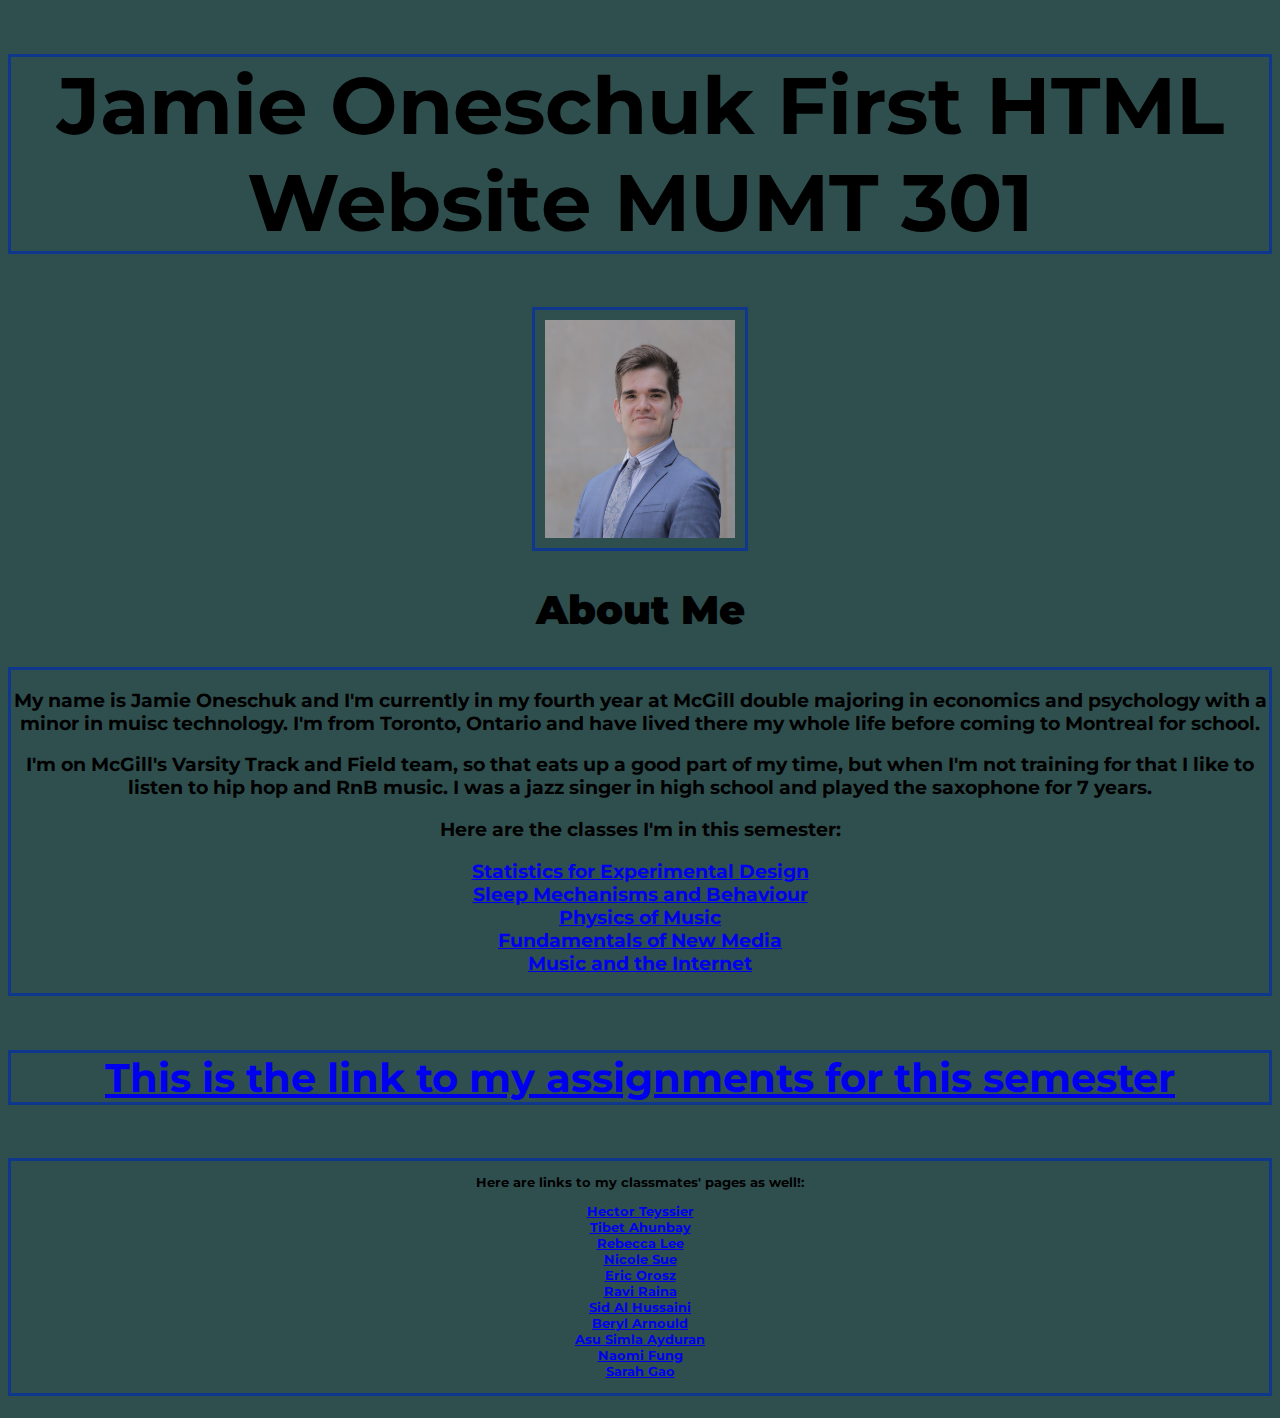
<file: index.html>
<!DOCTYPE html>
<html>
    <head>
        <meta charset="utf-8">
        <link href="https://fonts.googleapis.com/css2?family=Montserrat&display=swap" rel="stylesheet">
        <link href="main.css" rel="stylesheet" type="text/css">
        <title>Jamie Oneschuk</title>
    </head>
    <body class="background">
        <h1 class="text3">Jamie Oneschuk First HTML Website MUMT 301</h1>
        <img class= "headshot" src="Headshot.jpg" width="213.5" height="218.25">
        <h2 class="text1"><strong>About Me</strong></h2>
        <h3 class="text2"><p>My name is Jamie Oneschuk and I'm currently in my fourth year at McGill double majoring in economics and psychology with a minor in muisc technology. I'm from Toronto, Ontario and have lived there my whole life before coming to Montreal for school. 
        <br><p>I'm on McGill's Varsity Track and Field team, so that eats up a good part of my time, but when I'm not training for that I like to listen to hip hop and RnB music. I was a jazz singer in high school and played the saxophone for 7 years.</p>
       <p>Here are the classes I'm in this semester: </p>
       <a href="https://www.mcgill.ca/study/2021-2022/courses/psyc-305"> Statistics for Experimental Design</a><br>
       <a href="https://www.mcgill.ca/study/2021-2022/courses/psyc-444"> Sleep Mechanisms and Behaviour</a><br>
       <a href="https://www.mcgill.ca/study/2021-2022/courses/phys-224"> Physics of Music</a><br>
       <a href="https://www.mcgill.ca/study/2021-2022/courses/mumt-202"> Fundamentals of New Media</a><br>
       <a href="https://www.mcgill.ca/study/2021-2022/courses/mumt-301"> Music and the Internet</a><br></p></h3>
       <h4 class="text1"><a href="assignments.html">This is the link to my assignments for this semester
       </a></h4>
      <h5><div><p>Here are links to my classmates' pages as well!: </p></div> 
       <p><a href="https://mumt301.github.io/hteyssier">Hector Teyssier</a><br>
        <a href="https://mumt301.github.io/tibetahunbay_assignment1">Tibet Ahunbay</a><br>
        <a href="https://mumt301.github.io/Rebecca-Lee">Rebecca Lee</a><br>
        <a href="https://mumt301.github.io/nicolesue">Nicole Sue</a><br>
        <a href="https://mumt301.github.io/orosze">Eric Orosz</a><br>
        <a href="https://mumt301.github.io/raviraina">Ravi Raina</a><br>
        <a href="https://mumt301.github.io/SidAlHussaini">Sid Al Hussaini</a><br>
        <a href="https://mumt301.github.io/beryl">Beryl Arnould</a><br>
        <a href="https://mumt301.github.io/Asu_Simla_Ayduran">Asu Simla Ayduran</a><br>
        <a href="https://mumt301.github.io/naomifung01">Naomi Fung</a><br>
        <a href="https://mumt301.github.io/Sarah-Gao">Sarah Gao</a><br></h5>
    
    </body>
</html>
</file>
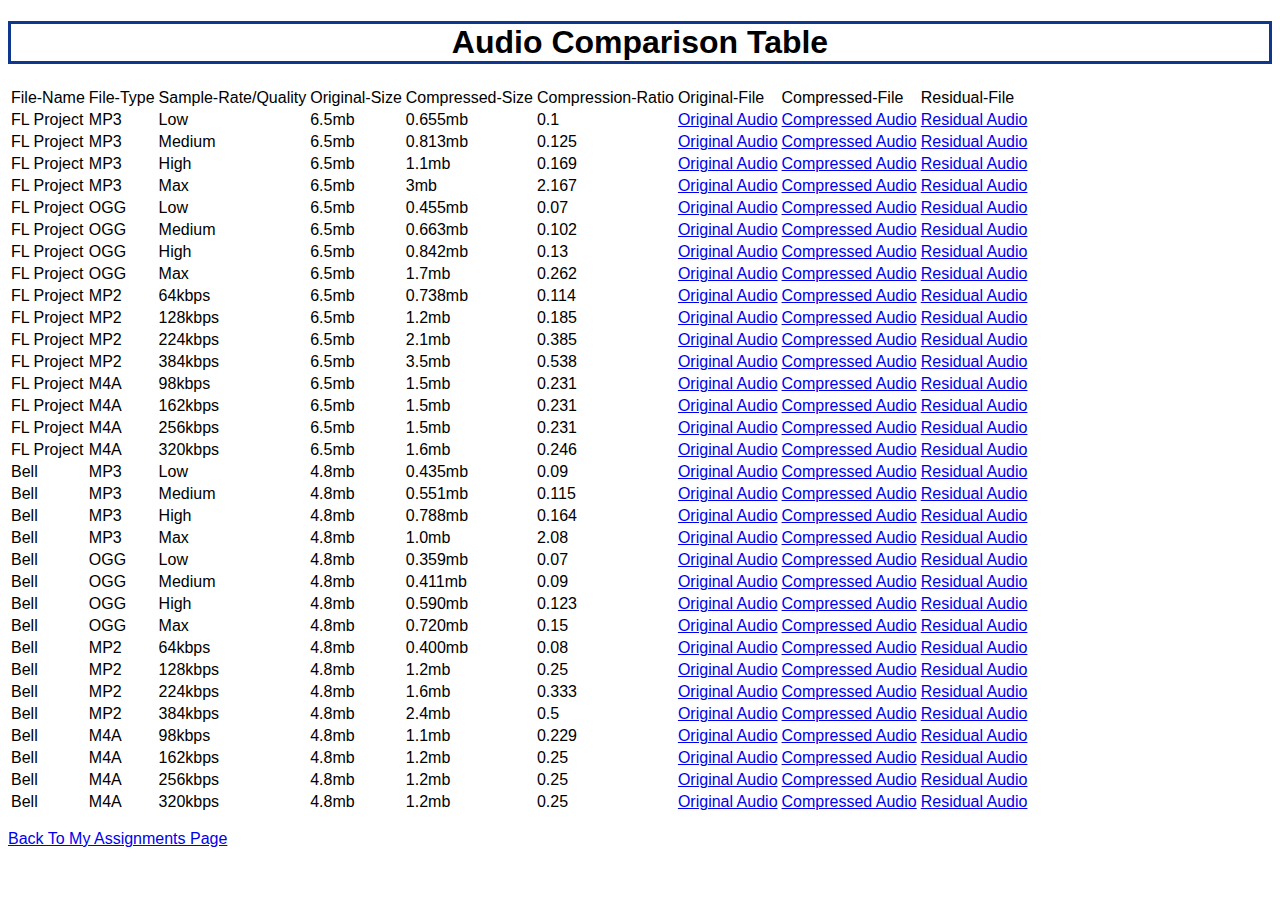
<file: Assignment-4.html>
<!DOCTYPE html>
<html>
  <head>
    <title>Assignment-4 Table</title>
    <meta name="viewport" content="width=device-width, initial-scale=1">
    <link rel="stylesheet" href="main.css">
  </head>
    <body onLoad="displayTable();">
      <h1>Audio Comparison Table</h1>
        <div id="table" class="container"></div>
                
        <script>
          let ass4_table = [{ 
            'file-name':'File-Name',
            'file-type':'File-Type',
            'sample-rate': 'Sample-Rate/Quality',
            'orig-size': 'Original-Size',
            'comp-size':'Compressed-Size',
            'ratio':'Compression-Ratio',
            'orig-file': 'Original-File',
            'comp-file':'Compressed-File',
            'res-file':'Residual-File'
            },
            { 
            'file-name':'FL Project',
            'file-type':'MP3',
            'sample-rate': 'Low',
            'orig-size': '6.5mb',
            'comp-size':'0.655mb',
            'ratio':'0.1',
            'orig-file': '<a href="Original 1 min.wav"> Original Audio </a>',
            'comp-file':'<a href="mp3-low.wav"> Compressed Audio </a>',
            'res-file':'<a href="mp3-low-res.wav"> Residual Audio </a>',
            },{ 
            'file-name':'FL Project',
            'file-type':'MP3',
            'sample-rate': 'Medium',
            'orig-size': '6.5mb',
            'comp-size':'0.813mb',
            'ratio':'0.125',
            'orig-file': '<a href="Original 1 min.wav"> Original Audio </a>',
            'comp-file':'<a href="mp3-medium.wav"> Compressed Audio </a>',
            'res-file':'<a href="mp3-medium-res.wav"> Residual Audio </a>',
            },{ 
            'file-name':'FL Project',
            'file-type':'MP3',
            'sample-rate': 'High',
            'orig-size': '6.5mb',
            'comp-size':'1.1mb',
            'ratio':'0.169',
            'orig-file': '<a href="Original 1 min.wav"> Original Audio </a>',
            'comp-file':'<a href="mp3-high.wav"> Compressed Audio </a>',
            'res-file':'<a href="mp3-high-res.wav"> Residual Audio </a>',
            },{ 
            'file-name':'FL Project',
            'file-type':'MP3',
            'sample-rate': 'Max',
            'orig-size': '6.5mb',
            'comp-size':'3mb',
            'ratio':'2.167',
            'orig-file': '<a href="Original 1 min.wav"> Original Audio </a>',
            'comp-file':'<a href="mp3-max.wav"> Compressed Audio </a>',
            'res-file':'<a href="mp3-max-res.wav"> Residual Audio </a>',
            },{ 
            'file-name':'FL Project',
            'file-type':'OGG',
            'sample-rate': 'Low',
            'orig-size': '6.5mb',
            'comp-size':'0.455mb',
            'ratio':'0.07',
            'orig-file': '<a href="Original 1 min.wav"> Original Audio </a>',
            'comp-file':'<a href="ogg-low.wav"> Compressed Audio </a>',
            'res-file':'<a href="ogg-low-res.wav"> Residual Audio </a>',
            },{ 
            'file-name':'FL Project',
            'file-type':'OGG',
            'sample-rate': 'Medium',
            'orig-size': '6.5mb',
            'comp-size':'0.663mb',
            'ratio':'0.102',
            'orig-file': '<a href="Original 1 min.wav"> Original Audio </a>',
            'comp-file':'<a href="ogg-medium.wav"> Compressed Audio </a>',
            'res-file':'<a href="ogg-medium-res.wav"> Residual Audio </a>',
            },{ 
            'file-name':'FL Project',
            'file-type':'OGG',
            'sample-rate': 'High',
            'orig-size': '6.5mb',
            'comp-size':'0.842mb',
            'ratio':'0.13',
            'orig-file': '<a href="Original 1 min.wav"> Original Audio </a>',
            'comp-file':'<a href="ogg-high.wav"> Compressed Audio </a>',
            'res-file':'<a href="ogg-high-res.wav"> Residual Audio </a>',
            },{ 
            'file-name':'FL Project',
            'file-type':'OGG',
            'sample-rate': 'Max',
            'orig-size': '6.5mb',
            'comp-size':'1.7mb',
            'ratio':'0.262',
            'orig-file': '<a href="Original 1 min.wav"> Original Audio </a>',
            'comp-file':'<a href="ogg-max.wav"> Compressed Audio </a>',
            'res-file':'<a href="ogg-max-res.wav"> Residual Audio </a>',
            },{ 
            'file-name':'FL Project',
            'file-type':'MP2',
            'sample-rate': '64kbps',
            'orig-size': '6.5mb',
            'comp-size':'0.738mb',
            'ratio':'0.114',
            'orig-file': '<a href="Original 1 min.wav"> Original Audio </a>',
            'comp-file':'<a href="mp2-80.wav"> Compressed Audio </a>',
            'res-file':'<a href="mp2-80-res.wav"> Residual Audio </a>',
            },{ 
            'file-name':'FL Project',
            'file-type':'MP2',
            'sample-rate': '128kbps',
            'orig-size': '6.5mb',
            'comp-size':'1.2mb',
            'ratio':'0.185',
            'orig-file': '<a href="Original 1 min.wav"> Original Audio </a>',
            'comp-file':'<a href="mp2-128.wav"> Compressed Audio </a>',
            'res-file':'<a href="mp2-128-res.wav"> Residual Audio </a>',
            },{ 
            'file-name':'FL Project',
            'file-type':'MP2',
            'sample-rate': '224kbps',
            'orig-size': '6.5mb',
            'comp-size':'2.1mb',
            'ratio':'0.385',
            'orig-file': '<a href="Original 1 min.wav"> Original Audio </a>',
            'comp-file':'<a href="mp2-224.wav"> Compressed Audio </a>',
            'res-file':'<a href="mp2-224-res.wav"> Residual Audio </a>',
            },{ 
            'file-name':'FL Project',
            'file-type':'MP2',
            'sample-rate': '384kbps',
            'orig-size': '6.5mb',
            'comp-size':'3.5mb',
            'ratio':'0.538',
           'orig-file': '<a href="Original 1 min.wav"> Original Audio </a>',
            'comp-file':'<a href="mp2-384.wav"> Compressed Audio </a>',
            'res-file':'<a href="mp2-384-res.wav"> Residual Audio </a>',
            },{ 
            'file-name':'FL Project',
            'file-type':'M4A',
            'sample-rate': '98kbps',
            'orig-size': '6.5mb',
            'comp-size':'1.5mb',
            'ratio':'0.231',
            'orig-file': '<a href="Original 1 min.wav"> Original Audio </a>',
            'comp-file':'<a href="m4a-98.wav"> Compressed Audio </a>',
            'res-file':'<a href="m4a-98-res.wav"> Residual Audio </a>',
            },{ 
            'file-name':'FL Project',
            'file-type':'M4A',
            'sample-rate': '162kbps',
            'orig-size': '6.5mb',
            'comp-size':'1.5mb',
            'ratio':'0.231',
            'orig-file': '<a href="Original 1 min.wav"> Original Audio </a>',
            'comp-file':'<a href="m4a-162.wav"> Compressed Audio </a>',
            'res-file':'<a href="m4a-162-res.wav"> Residual Audio </a>',
            },{ 
            'file-name':'FL Project',
            'file-type':'M4A',
            'sample-rate': '256kbps',
            'orig-size': '6.5mb',
            'comp-size':'1.5mb',
            'ratio':'0.231',
            'orig-file': '<a href="Original 1 min.wav"> Original Audio </a>',
            'comp-file':'<a href="m4a-256.wav"> Compressed Audio </a>',
            'res-file':'<a href="m4a-256-res.wav"> Residual Audio </a>',
            },
            { 
            'file-name':'FL Project',
            'file-type':'M4A',
            'sample-rate': '320kbps',
            'orig-size': '6.5mb',
            'comp-size':'1.6mb',
            'ratio':'0.246',
            'orig-file': '<a href="Original 1 min.wav"> Original Audio </a>',
            'comp-file':'<a href="m4a-320.wav"> Compressed Audio </a>',
            'res-file':'<a href="m4a-320-res.wav"> Residual Audio </a>',
            },







            {'file-name':'Bell',
            'file-type':'MP3',
            'sample-rate': 'Low',
            'orig-size': '4.8mb',
            'comp-size':'0.435mb',
            'ratio':'0.09',
            'orig-file': '<a href="bell.wav"> Original Audio </a>',
            'comp-file':'<a href="mp3-low-2.wav"> Compressed Audio </a>',
            'res-file':'<a href="mp3-low-res-2.wav"> Residual Audio </a>',
            },{ 
            'file-name':'Bell',
            'file-type':'MP3',
            'sample-rate': 'Medium',
            'orig-size': '4.8mb',
            'comp-size':'0.551mb',
            'ratio':'0.115',
            'orig-file': '<a href="bell.wav"> Original Audio </a>',
            'comp-file':'<a href="mp3-medium-2.wav"> Compressed Audio </a>',
            'res-file':'<a href="mp3-medium-res-2.wav"> Residual Audio </a>',
            },{ 
            'file-name':'Bell',
            'file-type':'MP3',
            'sample-rate': 'High',
            'orig-size': '4.8mb',
            'comp-size':'0.788mb',
            'ratio':'0.164',
            'orig-file': '<a href="bell.wav"> Original Audio </a>',
            'comp-file':'<a href="mp3-high-2.wav"> Compressed Audio </a>',
            'res-file':'<a href="mp3-high-res-2.wav"> Residual Audio </a>',
            },{ 
            'file-name':'Bell',
            'file-type':'MP3',
            'sample-rate': 'Max',
            'orig-size': '4.8mb',
            'comp-size':'1.0mb',
            'ratio':'2.08',
            'orig-file': '<a href="bell.wav"> Original Audio </a>',
            'comp-file':'<a href="mp3-max-2.wav"> Compressed Audio </a>',
            'res-file':'<a href="mp3-max-res-2.wav"> Residual Audio </a>',
            },{ 
            'file-name':'Bell',
            'file-type':'OGG',
            'sample-rate': 'Low',
            'orig-size': '4.8mb',
            'comp-size':'0.359mb',
            'ratio':'0.07',
            'orig-file': '<a href="bell.wav"> Original Audio </a>',
            'comp-file':'<a href="ogg-low-2.wav"> Compressed Audio </a>',
            'res-file':'<a href="ogg-low-res-2.wav"> Residual Audio </a>',
            },{ 
            'file-name':'Bell',
            'file-type':'OGG',
            'sample-rate': 'Medium',
            'orig-size': '4.8mb',
            'comp-size':'0.411mb',
            'ratio':'0.09',
            'orig-file': '<a href="bell.wav"> Original Audio </a>',
            'comp-file':'<a href="ogg-medium-2.wav"> Compressed Audio </a>',
            'res-file':'<a href="ogg-medium-res-2.wav"> Residual Audio </a>',
            },{ 
            'file-name':'Bell',
            'file-type':'OGG',
            'sample-rate': 'High',
            'orig-size': '4.8mb',
            'comp-size':'0.590mb',
            'ratio':'0.123',
            'orig-file': '<a href="bell.wav"> Original Audio </a>',
            'comp-file':'<a href="ogg-high-2.wav"> Compressed Audio </a>',
            'res-file':'<a href="ogg-high-res-2.wav"> Residual Audio </a>',
            },{ 
            'file-name':'Bell',
            'file-type':'OGG',
            'sample-rate': 'Max',
            'orig-size': '4.8mb',
            'comp-size':'0.720mb',
            'ratio':'0.15',
            'orig-file': '<a href="bell.wav"> Original Audio </a>',
            'comp-file':'<a href="ogg-max-2.wav"> Compressed Audio </a>',
            'res-file':'<a href="ogg-max-res-2.wav"> Residual Audio </a>',
            },{ 
            'file-name':'Bell',
            'file-type':'MP2',
            'sample-rate': '64kbps',
            'orig-size': '4.8mb',
            'comp-size':'0.400mb',
            'ratio':'0.08',
            'orig-file': '<a href="bell.wav"> Original Audio </a>',
            'comp-file':'<a href="mp2-64-2.wav"> Compressed Audio </a>',
            'res-file':'<a href="mp2-63-res-2.wav"> Residual Audio </a>',
            },{ 
            'file-name':'Bell',
            'file-type':'MP2',
            'sample-rate': '128kbps',
            'orig-size': '4.8mb',
            'comp-size':'1.2mb',
            'ratio':'0.25',
            'orig-file': '<a href="bell.wav"> Original Audio </a>',
            'comp-file':'<a href="mp2-128-2.wav"> Compressed Audio </a>',
            'res-file':'<a href="mp2-128-res-2.wav"> Residual Audio </a>',
            },{ 
            'file-name':'Bell',
            'file-type':'MP2',
            'sample-rate': '224kbps',
            'orig-size': '4.8mb',
            'comp-size':'1.6mb',
            'ratio':'0.333',
            'orig-file': '<a href="bell.wav"> Original Audio </a>',
            'comp-file':'<a href="mp2-256-2.wav"> Compressed Audio </a>',
            'res-file':'<a href="mp2-256-res-2.wav"> Residual Audio </a>',
            },{ 
            'file-name':'Bell',
            'file-type':'MP2',
            'sample-rate': '384kbps',
            'orig-size': '4.8mb',
            'comp-size':'2.4mb',
            'ratio':'0.5',
           'orig-file': '<a href="bell.wav"> Original Audio </a>',
            'comp-file':'<a href="mp2-384-2.wav"> Compressed Audio </a>',
            'res-file':'<a href="mp2-384-res-2.wav"> Residual Audio </a>',
            },{ 
            'file-name':'Bell',
            'file-type':'M4A',
            'sample-rate': '98kbps',
            'orig-size': '4.8mb',
            'comp-size':'1.1mb',
            'ratio':'0.229',
            'orig-file': '<a href="bell.wav"> Original Audio </a>',
            'comp-file':'<a href="m4a-98-2.wav"> Compressed Audio </a>',
            'res-file':'<a href="m4a-98-res-2.wav"> Residual Audio </a>',
            },{ 
            'file-name':'Bell',
            'file-type':'M4A',
            'sample-rate': '162kbps',
            'orig-size': '4.8mb',
            'comp-size':'1.2mb',
            'ratio':'0.25',
            'orig-file': '<a href="bell.wav"> Original Audio </a>',
            'comp-file':'<a href="m4a-162-2.wav"> Compressed Audio </a>',
            'res-file':'<a href="m4a-162-res-2.wav"> Residual Audio </a>',
            },{ 
            'file-name':'Bell',
            'file-type':'M4A',
            'sample-rate': '256kbps',
            'orig-size': '4.8mb',
            'comp-size':'1.2mb',
            'ratio':'0.25',
            'orig-file': '<a href="bell.wav"> Original Audio </a>',
            'comp-file':'<a href="m4a-256-2.wav"> Compressed Audio </a>',
            'res-file':'<a href="m4a-256-res-2.wav"> Residual Audio </a>',
            },
            { 
            'file-name':'Bell',
            'file-type':'M4A',
            'sample-rate': '320kbps',
            'orig-size': '4.8mb',
            'comp-size':'1.2mb',
            'ratio':'0.25',
            'orig-file': '<a href="bell.wav"> Original Audio </a>',
            'comp-file':'<a href="m4a-320-2.wav"> Compressed Audio </a>',
            'res-file':'<a href="m4a-320-res-2.wav"> Residual Audio </a>',
            },
        
        
        ]
      
          function displayTable() {
            let table = document.createElement('table');
            table.id = "comp_table"
            for (row = 0; row < ass4_table.length; row++) {
              tr = document.createElement('tr');
              let columns = Object.keys(ass4_table[row]);
              for (col = 0; col < columns.length; col++) {
                td = document.createElement('td');
                tr.appendChild(td);
                td.innerHTML = ass4_table[row][columns[col]];
              }
              table.appendChild(tr);
            }
            document.getElementById("table").appendChild(table);
          }
        </script>

<p><a href="assignments.html">Back To My Assignments Page</a></p>
      </body>
</html>

</body>
</html>
</file>
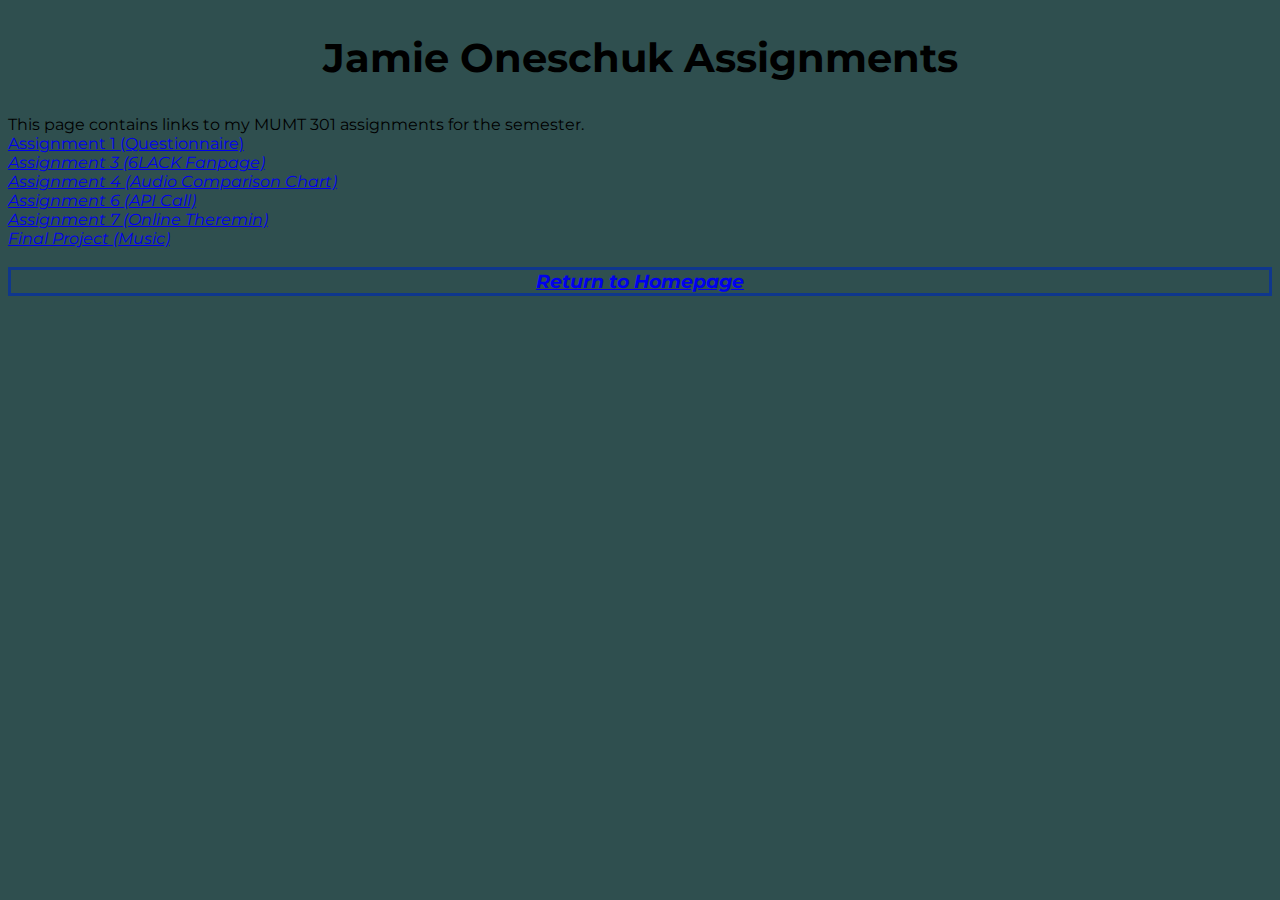
<file: assignments.html>
<!DOCTYPE html>
 <html>
 <head>
  <meta charset="utf-8">
  <link href="https://fonts.googleapis.com/css2?family=Montserrat&display=swap" rel="stylesheet">
  <link href="main.css" rel="stylesheet" type="text/css">
  <title>Assignments Page MUMT 301</title>
 </head>
 <body class="background">
  <h2 class="text1">Jamie Oneschuk Assignments</h2>
  <p>This page contains links to my MUMT 301 assignments for the semester.<br>
  <a href="questionnaire.txt">Assignment 1 (Questionnaire)<em></a><br>
  <a href="fanpage.html">Assignment 3 (6LACK Fanpage)<em></a><br>
  <a href="Assignment-4.html">Assignment 4 (Audio Comparison Chart)<em></a><br>
  <a href="form.html">Assignment 6 (API Call)<em></a><br>
  <a href="theremin.html">Assignment 7 (Online Theremin)<em></a><br>
  <a href="https://soundcloud.com/user-130285910">Final Project (Music)<em></a><br>
<h3><a href="index.html">Return to Homepage</a></h3>
 </body>
 </html>
</file>
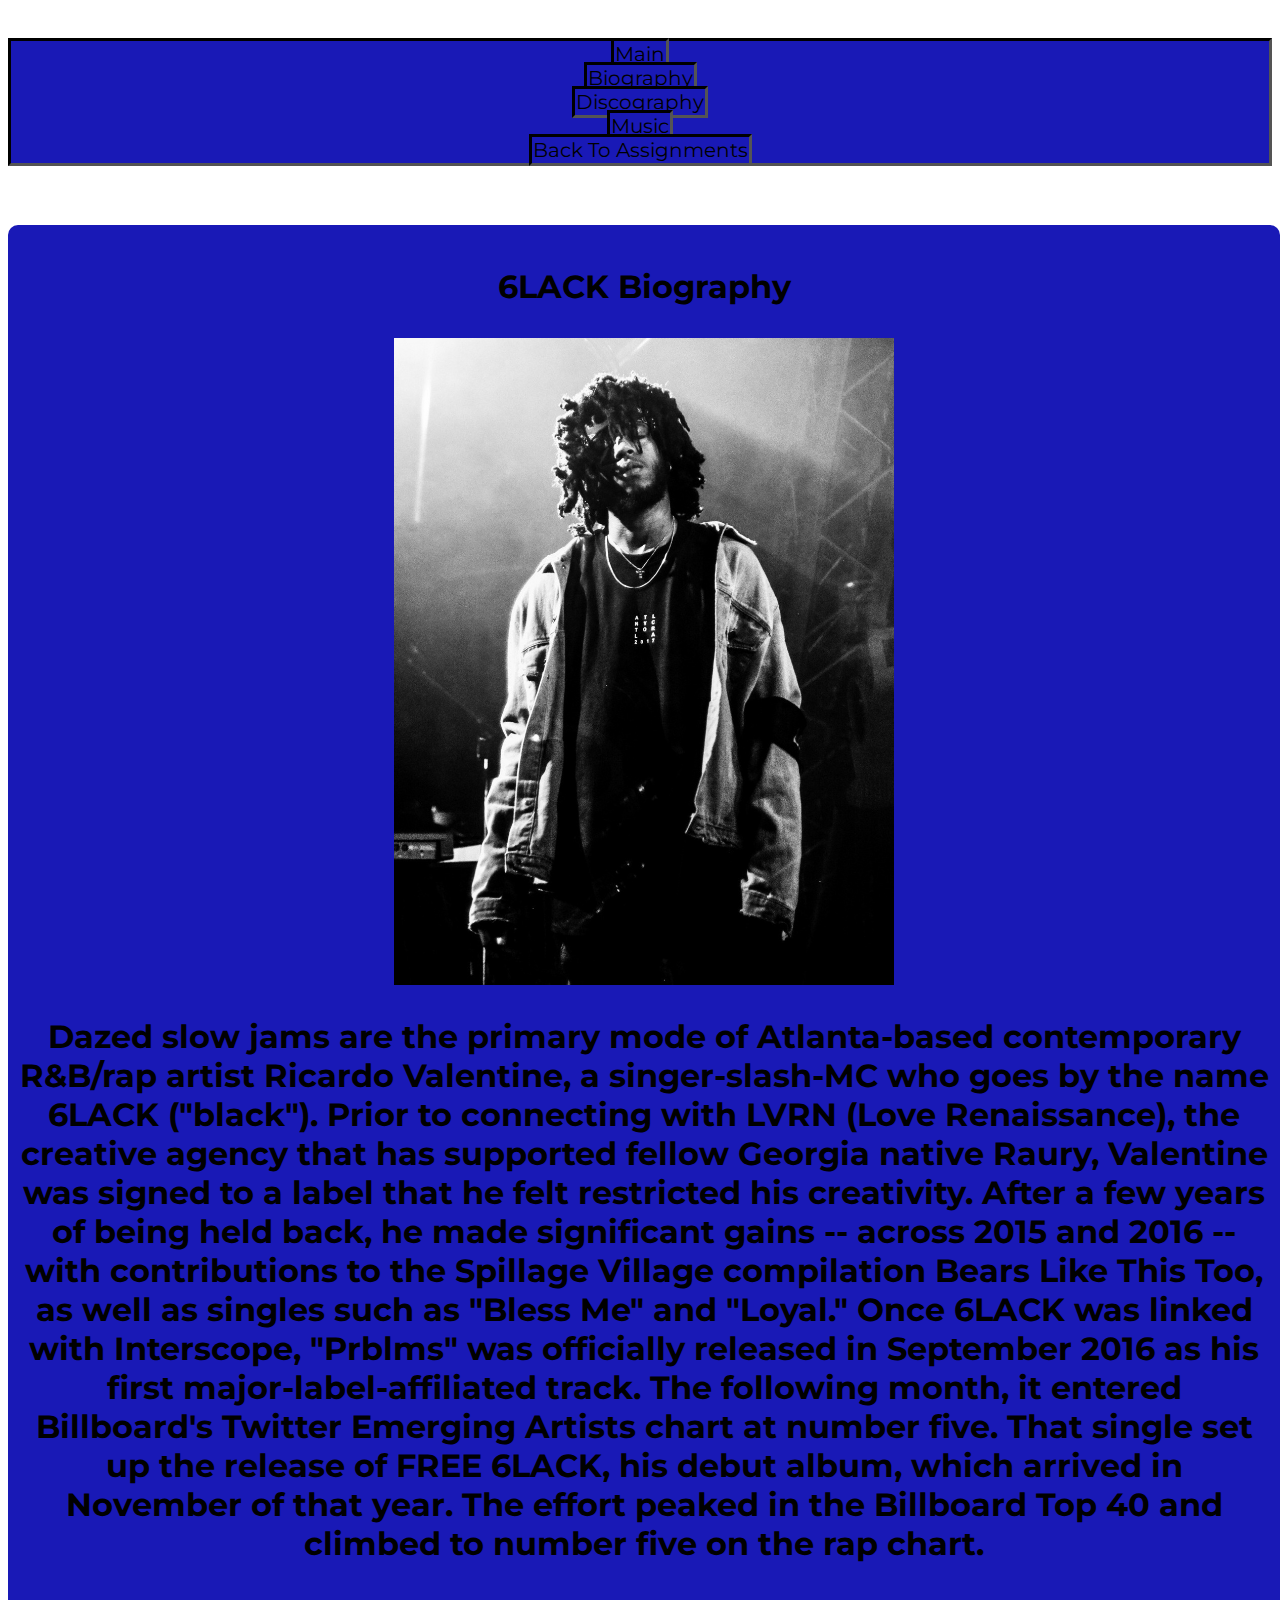
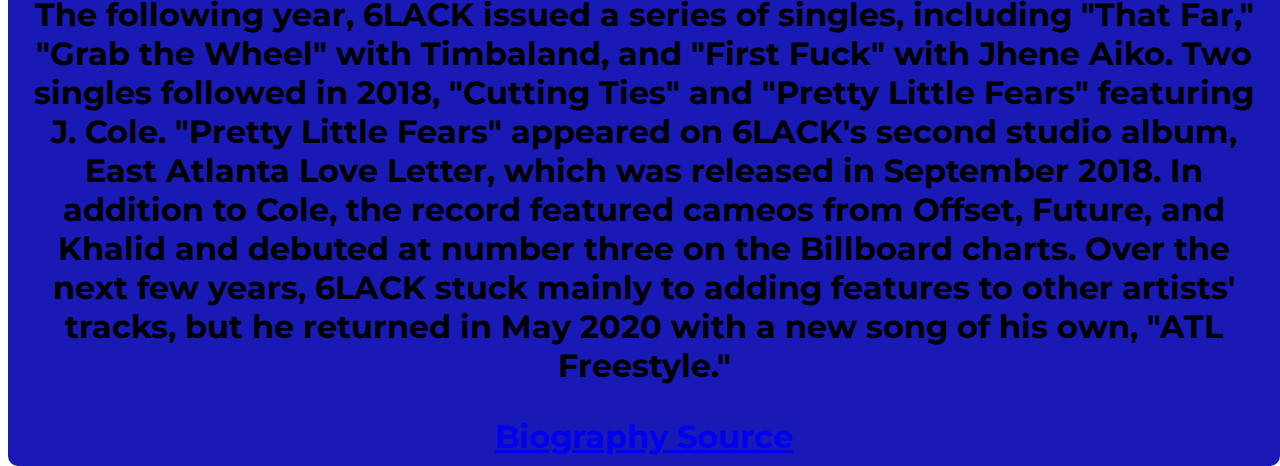
<file: biography.html>
<!DOCTYPE html>
    <head>
        <meta charset="utf-8">
        <link href="https://fonts.googleapis.com/css2?family=Montserrat&display=swap" rel="stylesheet">
        <link href="bio.css" rel="stylesheet" type="text/css">
         <title>Biography</title>
    </head>
<body> 
    </div>          
        <ul class="nav-link">
            <li ><a class="nav-link" href="fanpage.html">Main</a></li>
            <li ><a class="nav-link" href="biography.html">Biography</a></li>
            <li ><a class="nav-link" href="discography.html">Discography</a></li>
            <li ><a class="nav-link" a href="music.html">Music</a></li>
            <li ><a class="nav-link" a href="assignments.html">Back To Assignments</a></li>
        </ul>
 <h1 class="biotext">
     <div> <p id="heading"> 6LACK Biography</p></div>
     <img class="biopic" src="6LACK.jpg" alt="image">
    <p>Dazed slow jams are the primary mode of Atlanta-based contemporary R&B/rap artist Ricardo Valentine, a singer-slash-MC who goes by the name 6LACK ("black"). Prior to connecting with LVRN (Love Renaissance), the creative agency that has supported fellow Georgia native Raury, Valentine was signed to a label that he felt restricted his creativity. After a few years of being held back, he made significant gains -- across 2015 and 2016 -- with contributions to the Spillage Village compilation Bears Like This Too, as well as singles such as "Bless Me" and "Loyal." Once 6LACK was linked with Interscope, "Prblms" was officially released in September 2016 as his first major-label-affiliated track. The following month, it entered Billboard's Twitter Emerging Artists chart at number five. That single set up the release of FREE 6LACK, his debut album, which arrived in November of that year. The effort peaked in the Billboard Top 40 and climbed to number five on the rap chart.</p>
    <p>The following year, 6LACK issued a series of singles, including "That Far," "Grab the Wheel" with Timbaland, and "First Fuck" with Jhene Aiko. Two singles followed in 2018, "Cutting Ties" and "Pretty Little Fears" featuring J. Cole. "Pretty Little Fears" appeared on 6LACK's second studio album, East Atlanta Love Letter, which was released in September 2018. In addition to Cole, the record featured cameos from Offset, Future, and Khalid and debuted at number three on the Billboard charts. Over the next few years, 6LACK stuck mainly to adding features to other artists' tracks, but he returned in May 2020 with a new song of his own, "ATL Freestyle."</p>
    <a href="https://www.allmusic.com/artist/6lack-mn0003547656/biography">Biography Source</a>
 </h1>    
</body>



</html>
</file>
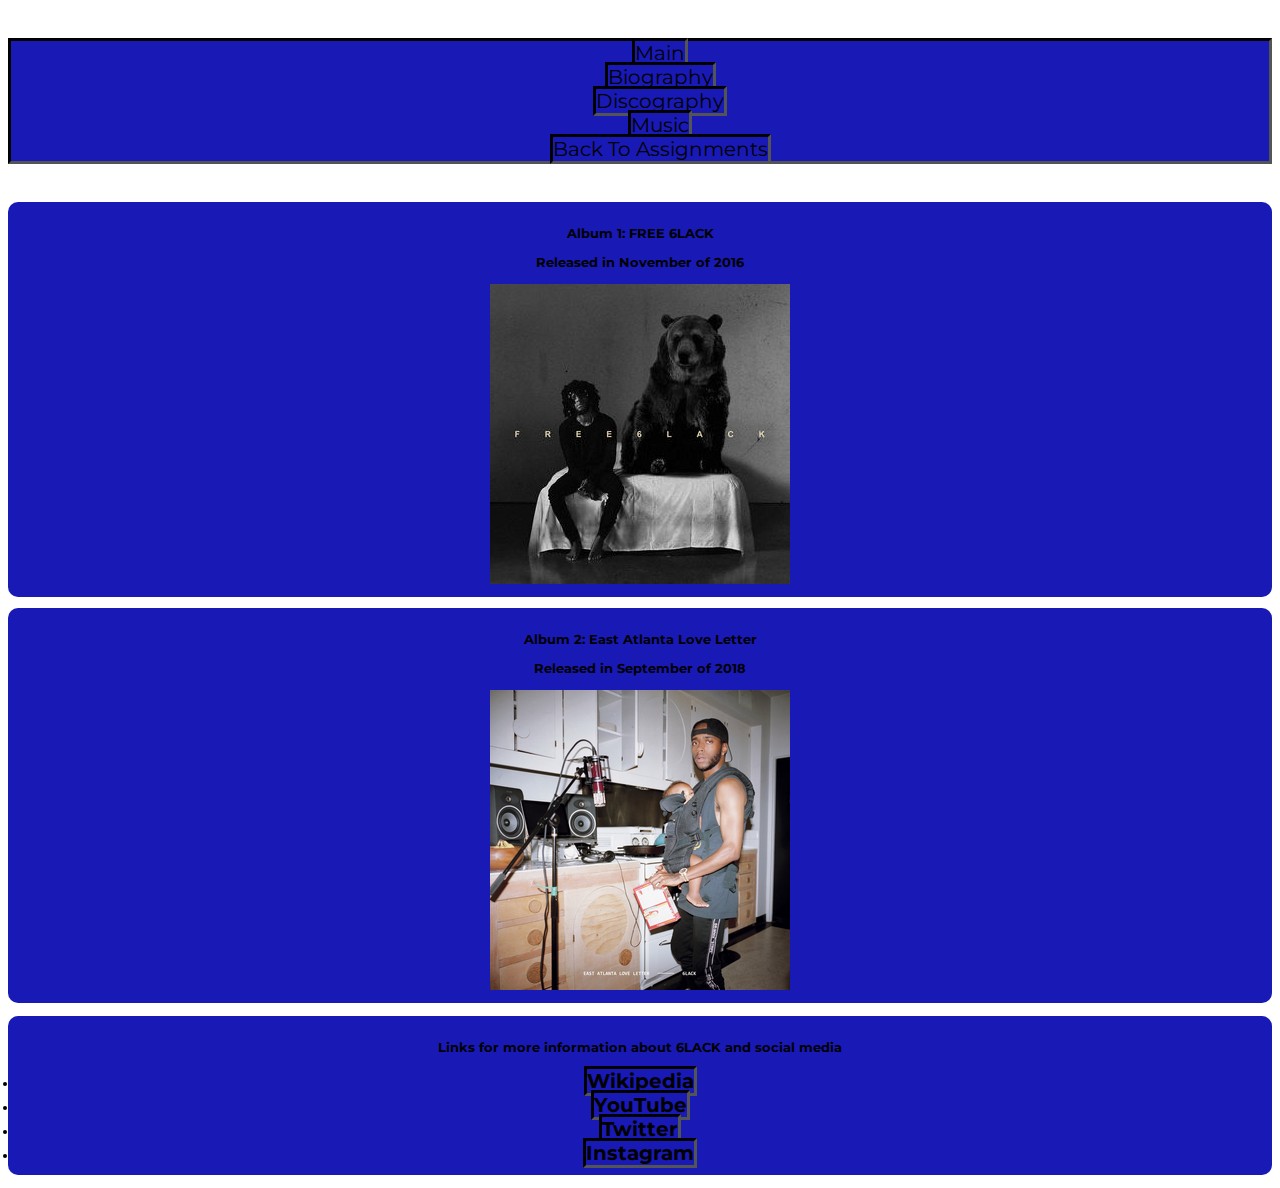
<file: discography.html>
<!DOCTYPE html>
<head>
    <meta charset="utf-8">
        <link href="https://fonts.googleapis.com/css2?family=Montserrat&display=swap" rel="stylesheet">
        <link href="disco.css" rel="stylesheet" type="text/css">
         <title>Discography</title>
</head>
<body>   
    <ul class="nav-link">
        <li ><a class="nav-link" href="fanpage.html">Main</a></li>
        <li ><a class="nav-link" href="biography.html">Biography</a></li>
        <li ><a class="nav-link" href="discography.html">Discography</a></li>
        <li ><a class="nav-link" a href="music.html">Music</a></li>
        <li ><a class="nav-link" a href="assignments.html">Back To Assignments</a></li>
    </ul> 
    <h1>
        <p>Album 1: FREE 6LACK</p>
        <p class="text">Released in November of 2016</p>
        <img class="freecover" src="FREE.jpg" alt="image">

    </h1>
    <h2>
        <p>Album 2: East Atlanta Love Letter</p>
        <p class="text">Released in September of 2018</p>
        <img class="freecover" src="East.jpg" alt="image">
    </h2>
 <h3>
    <p>Links for more information about 6LACK and social media</p>
    <li ><a class="nav-link" href="https://en.wikipedia.org/wiki/6lack">Wikipedia</a></li>
    <li ><a class="nav-link" href="https://www.youtube.com/channel/UCYRLqThkOVjysBOM6fgkqmQ">YouTube</a></li>
    <li ><a class="nav-link" href="https://twitter.com/6lack?lang=en">Twitter</a></li>
    <li ><a class="nav-link" href="https://www.instagram.com/6lack/">Instagram</a></li>
 </h3>

</body>
</html>
</file>
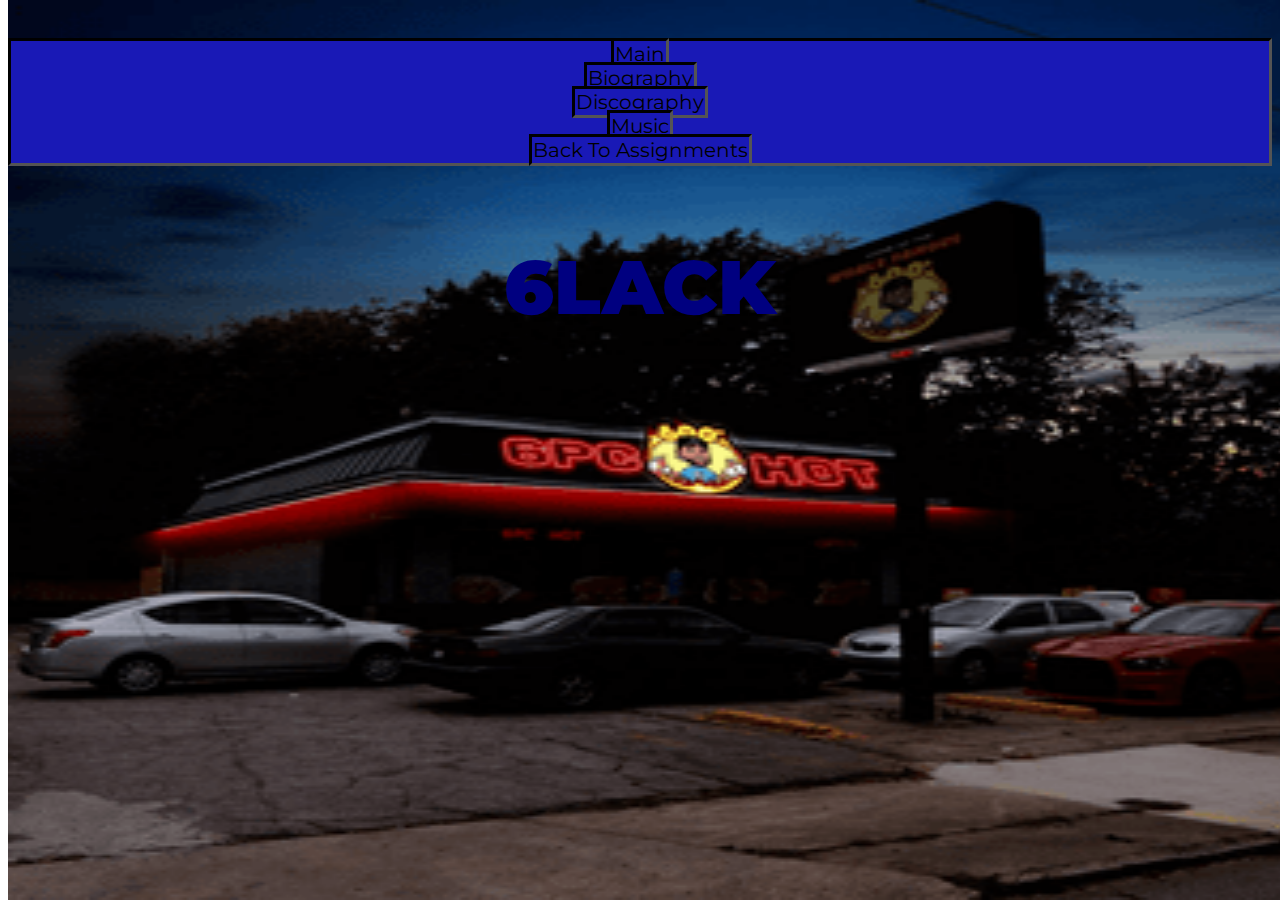
<file: fanpage.html>
<!DOCTYPE html>
    <head>
        <meta charset="utf-8">
        <link href="https://fonts.googleapis.com/css2?family=Montserrat&display=swap" rel="stylesheet">
        <link href="style.css" rel="stylesheet" type="text/css">
        <title>Homepage</title>
    </head>
    <body>
        <header div class="header">
        
            
                    <ul class="nav-link">
                        <li ><a class="nav-link" href="fanpage.html">Main</a></li>
                        <li ><a class="nav-link" href="biography.html">Biography</a></li>
                        <li ><a class="nav-link" href="discography.html">Discography</a></li>
                        <li ><a class="nav-link" a href="music.html">Music</a></li>
                        <li ><a class="nav-link" a href="assignments.html">Back To Assignments</a></li>
                    </ul>
        </header>
        <main>
            <div class="title">
                <h1>
                    <p><strong>6LACK</strong></p>
               
                </h1>
            </div>
            <div >
                <img class="secondary-image" src="6pc.png" alt="image">

            </div>

        </main>
    </body>
</html>
</file>
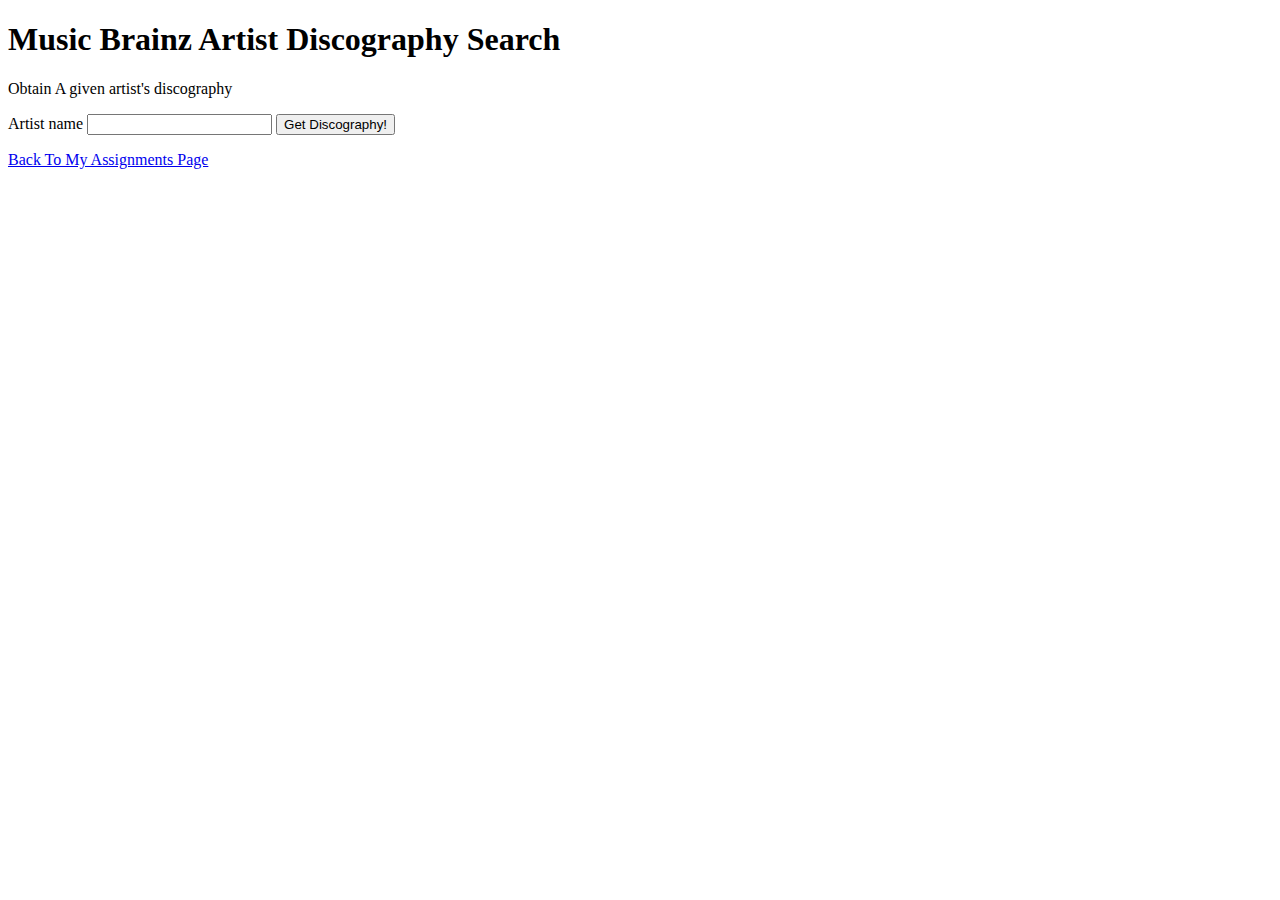
<file: form.html>
<!DOCTYPE html>
<html>
    <head>
        <meta charset="utf-8">
        <title>MusicBrainz Discography Search Page</title>

    </head>

 <body>
     <div>
        <h1>Music Brainz Artist Discography Search</h1>
        <p>Obtain A given artist's discography</p>
        <form id="artist" method="GET">
            <label for="name">Artist name</label>
            <input type="text" name="artist" id="name">
            <input type="submit" value="Get Discography!">
        </form>
        <p id="placeholder"></p>
        <script src="api.js"></script>
    </div>
        <p><a href="assignments.html">Back To My Assignments Page</a></p>

    </body>



</html>
</file>
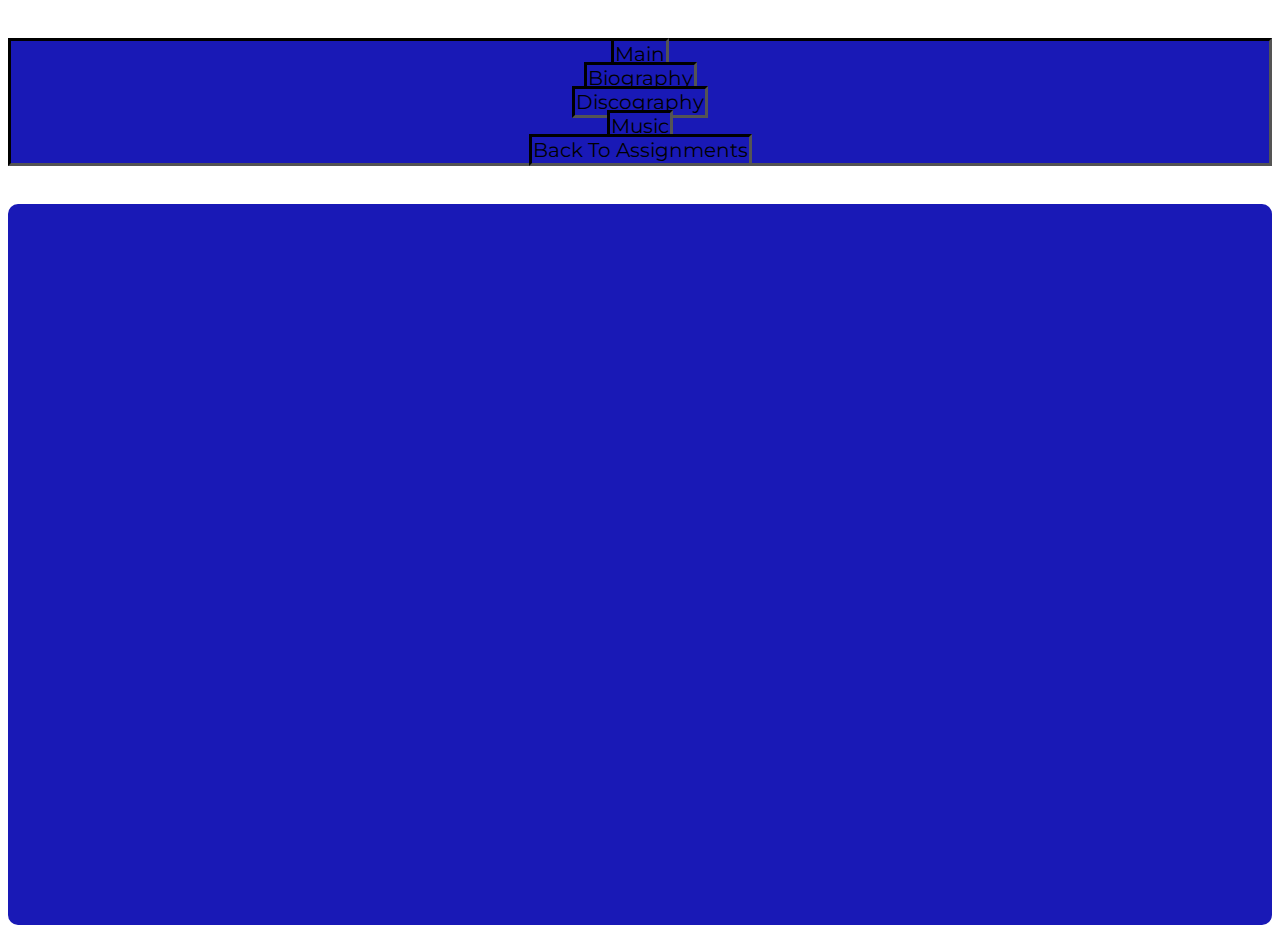
<file: music.html>
<!DOCTYPE html>
<head>
    <meta charset="utf-8">
        <link href="https://fonts.googleapis.com/css2?family=Montserrat&display=swap" rel="stylesheet">
        <link href="music.css" rel="stylesheet" type="text/css">
         <title>Discography</title>
</head>
<body>   
    <ul class="nav-link">
        <li ><a class="nav-link" href="fanpage.html">Main</a></li>
        <li ><a class="nav-link" href="biography.html">Biography</a></li>
        <li ><a class="nav-link" href="discography.html">Discography</a></li>
        <li ><a class="nav-link" a href="music.html">Music</a></li>
        <li ><a class="nav-link" a href="assignments.html">Back To Assignments</a></li>
    </ul> 
    <h1>   
        <iframe width="560" height="315" src="https://www.youtube.com/embed/Ha7QDEurwDo" title="YouTube video player" frameborder="0" allow="accelerometer; autoplay; clipboard-write; encrypted-media; gyroscope; picture-in-picture" allowfullscreen></iframe>
        
        </iframe>
        <iframe src="https://open.spotify.com/embed/album/3fc97ZWLIMc1xawhxbKrh2" width="100%" height="380" frameBorder="0" allowfullscreen="" allow="autoplay; clipboard-write; encrypted-media; fullscreen; picture-in-picture"></iframe></h1>
 
</body>
</html>
</file>
<file: main.css>
body {
    font-family: 'Montserrat', sans-serif;
}
.headshot {
    border: 3px solid rgb(15, 55, 141);
    padding: 10px;
    display: block;
  margin-left: auto;
  margin-right: auto;
  width: 15%;

}
h1,h1,h3,h4,h5 {

    text-align: center;
    border: 3px solid rgb(15, 55, 141)
}
.text1 {
    font-size: 30pt;
    text-align: center;

}
.text2 {
    text-align: center;
}
.background {
    background-color:darkslategray
}
.text3{
    font-size: 60pt;
}
.table {

    background-color:darkslategray
}
</file>
<file: bio.css>
body {
    font-family: 'Montserrat', sans-serif;
}
.nav-link {
    list-style: none;
    text-decoration: none;
    color: black;
    font-size: 20px;
    background-color: rgb(25, 25, 182);
    text-align: center;
    padding: 1px 1px;
    border: black;
    border-style:inset;
    margin-top: 1cm;
    margin-bottom: 1cm;
   }
.ul {
    list-style-type: none;
    margin: 0;
    padding: 0;
    overflow: hidden;
    background-color: #333333;
}
.biopic {
    display: block;
    width: 40%;
    margin-left: auto;   
    margin-right: auto;
}
.biotext {

position: absolute;
align-items: center;


}
h1,h2 {
    text-align: center;
    border-radius: 10px 10px 10px 10px;
    padding: 10px; 
    background-color: rgb(25, 25, 182);
    
}
.heading {
font-size: 1300pt;

}
</file>
<file: disco.css>
body {
    font-family: 'Montserrat', sans-serif;
}
.nav-link {
    list-style: none;
    text-decoration: none;
    color: black;
    font-size: 20px;
    background-color: rgb(25, 25, 182);
    text-align: center;
    border: black;
    border-style:inset;
    margin-top: 1cm;
    margin-bottom: 1cm;
 
   }
.ul {
    list-style-type: none;
    margin: 0;
    padding: 0;
    overflow: hidden;
    background-color: #333333;
}
h1,h2,h3 {
    text-align: center;
    border-radius: 10px 10px 10px 10px;
    padding: 10px; 
    background-color: rgb(25, 25, 182);
    font-size: 10pt;
}
</file>
<file: style.css>
body {
    font-family: 'Montserrat', sans-serif;
}

.nav-link {
     list-style: none;
     text-decoration: none;
     color: black;
     font-size: 20px;
     background-color: rgb(25, 25, 182);
     margin: auto;
     text-align: center;
     padding: 1px 1px;
     border: black;
    border-style:inset;
    margin-top: 1cm;
    margin-bottom: 1cm;
    }
    
.main-image {
  height:20cm;
  margin: 0;
  width: 10cm;
  float: left;
}
.title {
 font-size: 1cm;
 text-align: center;
color:navy
}
.ul {
    list-style-type: none;
    margin: 0;
    padding: 0;
    overflow: hidden;
    background-color: #333333;

}
.secondary-image {
position: absolute;
bottom: 0cm;
z-index: -1;
width: 100%;
height: 100%;
margin: 0;
}
</file>
<file: music.css>
body {
    font-family: 'Montserrat', sans-serif;
}
.nav-link {
    list-style: none;
    text-decoration: none;
    color: black;
    font-size: 20px;
    background-color: rgb(25, 25, 182);
    margin: auto;
    text-align: center;
    padding: 1px 1px;
    border: black;
    border-style:inset;
    margin-top: 1cm;
    margin-bottom: 1cm;
   }
.ul {
    list-style-type: none;
    margin: 0;
    padding: 0;
    overflow: hidden;
    background-color: #333333;
}
h1,h2 {
    text-align: center;
    border-radius: 10px 10px 10px 10px;
    padding: 10px; 
    background-color: rgb(25, 25, 182);
    font-size: 10pt;
}
</file>
